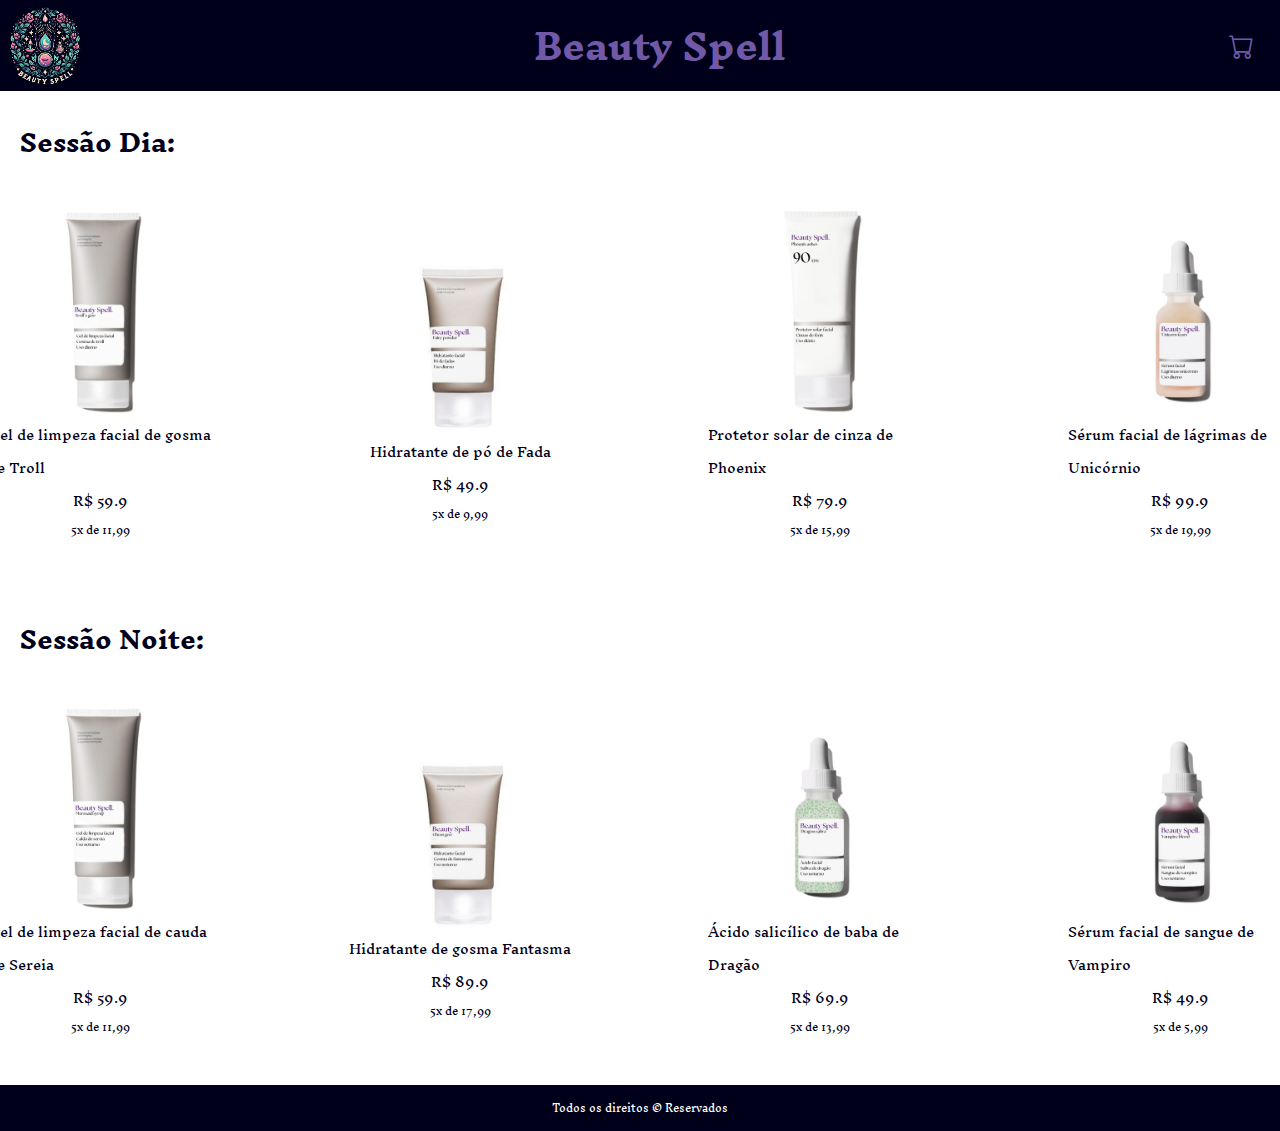
<file: index.html>
<!DOCTYPE html>
<html lang="pt">
<head>
    <meta charset="UTF-8">
    <meta name="viewport" content="width=device-width, initial-scale=1.0">
    <title>Beauty Spell</title>
    <link rel="preconnect" href="https://fonts.googleapis.com">
    <link rel="preconnect" href="https://fonts.gstatic.com" crossorigin>
    <link href="https://fonts.googleapis.com/css2?family=Inknut+Antiqua:wght@300;400;500;600;700;800;900&display=swap" rel="stylesheet">
    <link rel="icon" type="image/x-icon" href="./assets/logo.jpeg">
    <link rel="stylesheet" href="style.css">
    <link rel="stylesheet" href="https://cdn.jsdelivr.net/npm/bootstrap-icons@1.11.3/font/bootstrap-icons.min.css">
</head>
<body>
    <header>
        <img class="logo" src="./assets/logo.jpeg" alt="Logo da Beauty Spell">
        <h1 class="titulo">Beauty Spell</h1>
        <i class="bi bi-cart carrinho"></i>
    </header>

    <main>
        <section id="sessao-dia">
            <h2 class="t-s">Sessão Dia:</h2>
            <div id="boxDia" class="box"></div>
        </section>
        <section id="sessao-noite">
            <h2 class="t-s">Sessão Noite:</h2>
            <div id="boxNoite" class="box"></div>
        </section>
    </main>

    <footer>
        <p>Todos os direitos © Reservados</p>
    </footer>
    <script src="./script.js"></script>
</body>
</html>
</file>
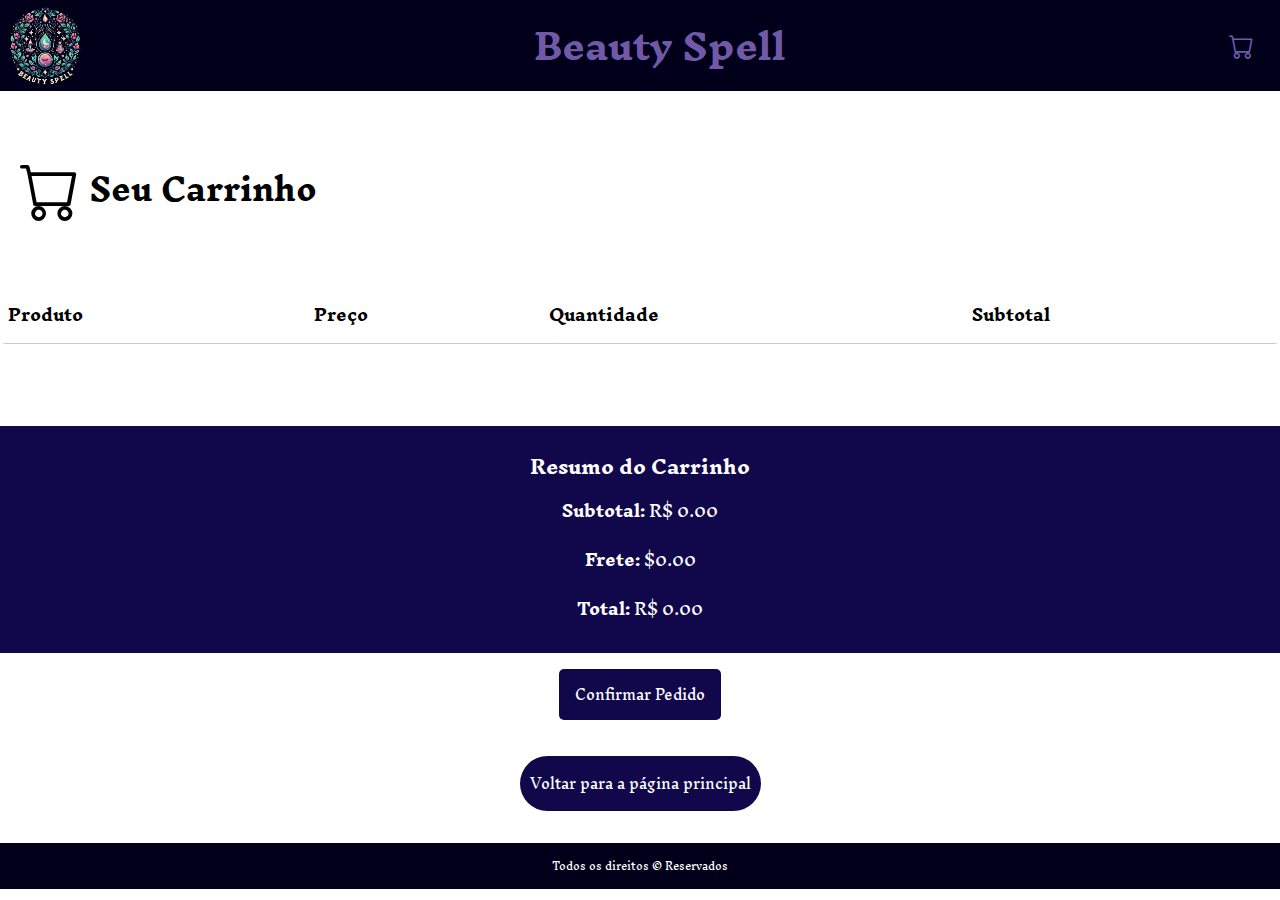
<file: carrinho.html>
<!DOCTYPE html>
<html lang="pt">
<head>
    <meta charset="UTF-8">
    <meta name="viewport" content="width=device-width, initial-scale=1.0">
    <title>Beauty Spell</title>
    <link rel="preconnect" href="https://fonts.googleapis.com">
<link rel="preconnect" href="https://fonts.gstatic.com" crossorigin>
<link href="https://fonts.googleapis.com/css2?family=Inknut+Antiqua:wght@300;400;500;600;700;800;900&display=swap" rel="stylesheet">
    <link rel="icon" type="image/x-icon" href="./assets/logo.jpeg">
    <link rel="stylesheet" href="style.css">
    <link rel="stylesheet" href="https://cdn.jsdelivr.net/npm/bootstrap-icons@1.11.3/font/bootstrap-icons.min.css">
</head>
<body>
    <header>
        <img class="logo" src="./assets/logo.jpeg" alt="Logo da Beauty Spell">
        <h1 class="titulo">Beauty Spell</h1>
        <i class="bi bi-cart carrinho"></i>
    </header>

    <main>
        <h2 class="t-carrinho">
            <i class="bi bi-cart"></i>
            Seu Carrinho
        </h2>

        <div class="containerCart">
            <table id="cart-table">
                <thead>
                    <tr>
                        <th>Produto</th>
                        <th>Preço</th>
                        <th>Quantidade</th>
                        <th>Subtotal</th>
                    </tr>
                </thead>
                <tbody></tbody>
            </table>
        </div>

        <section class="resumo">
            <div class="cart-summary">
                <h3>Resumo do Carrinho</h3>
                <div class="summary-item">
                    <span>Subtotal:</span>
                    <span id="subtotal">$0.00</span>
                </div>
                <div class="summary-item">
                    <span>Frete:</span>
                    <span id="shipping">$0.00</span>
                </div>
                <div class="summary-item">
                    <span>Total:</span>
                    <span id="total">$0.00</span>
                </div>
            </div>
            <button id="confirm-button">Confirmar Pedido</button>
        </section>

        <section class="voltar">
            <button id="back-button">Voltar para a página principal</button>
        </section>
    </main>

    <footer>
        <p>Todos os direitos © Reservados</p>
    </footer>
    <script src="./script.js"></script>
</body>
</html>
</file>
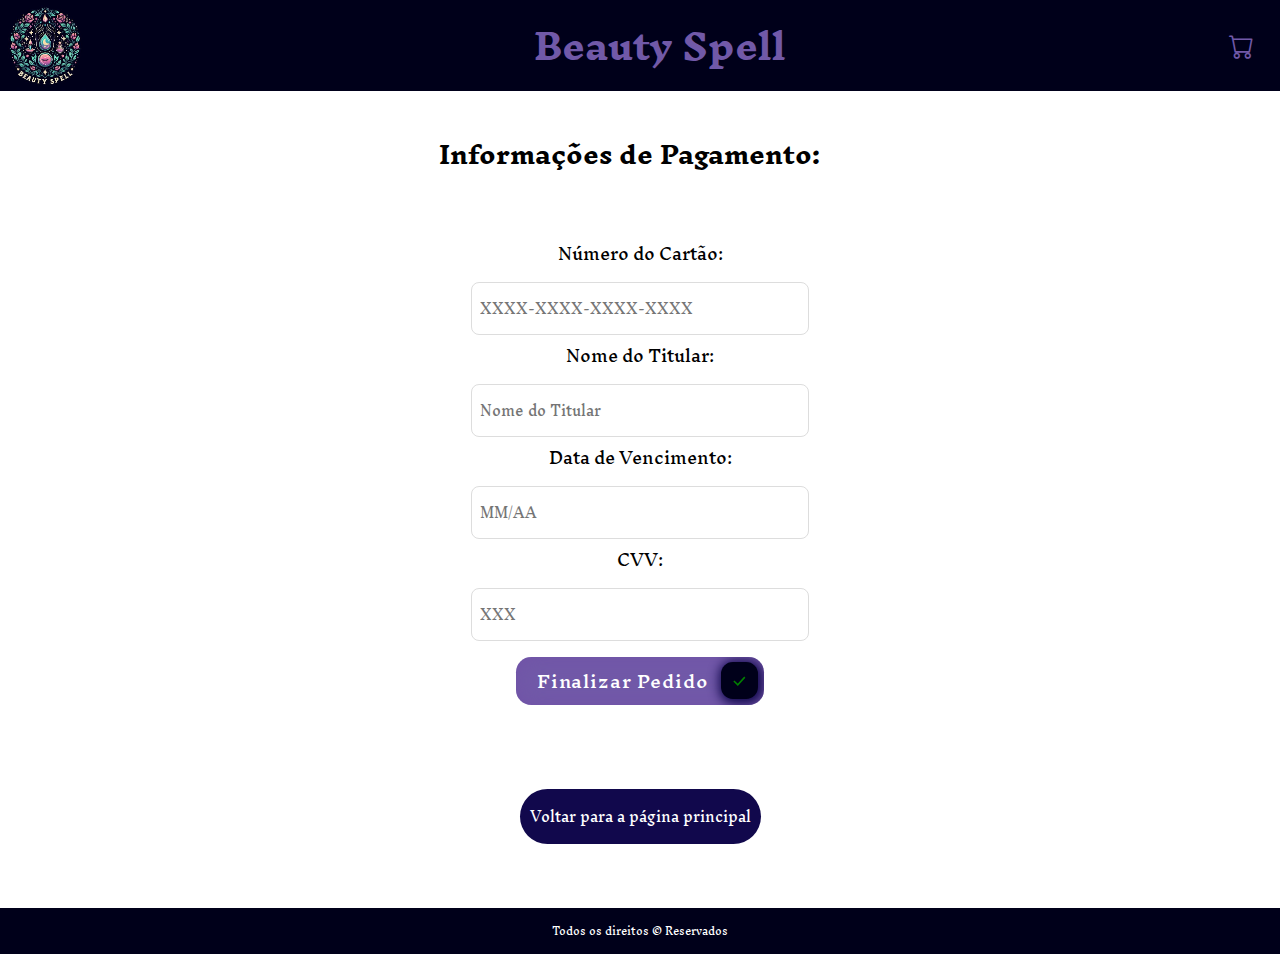
<file: checkout.html>
<!-- checkout.html -->
<!DOCTYPE html>
<html lang="pt">
<head>
    <meta charset="UTF-8">
    <meta name="viewport" content="width=device-width, initial-scale=1.0">
    <title>Beauty Spell - Checkout</title>
    <link rel="preconnect" href="https://fonts.googleapis.com">
    <link rel="preconnect" href="https://fonts.gstatic.com" crossorigin>
    <link href="https://fonts.googleapis.com/css2?family=Inknut+Antiqua:wght@300;400;500;600;700;800;900&display=swap" rel="stylesheet">
    <link rel="icon" type="image/x-icon" href="./assets/logo.jpeg">
    <link rel="stylesheet" href="style.css">
    <link rel="stylesheet" href="https://cdn.jsdelivr.net/npm/bootstrap-icons@1.11.3/font/bootstrap-icons.min.css">
</head>
<body>
    <header>
        <img class="logo" src="./assets/logo.jpeg" alt="Logo da Beauty Spell">
        <h1 class="titulo">Beauty Spell</h1>
        <i class="bi bi-cart carrinho"></i>
    </header>

    <main class="main">
        <section class="section">
            <h2 class="subtitle">Informações de Pagamento:</h2>
            <form>
                <label for="card-number">Número do Cartão:</label>
                <input type="text" id="card-number" placeholder="XXXX-XXXX-XXXX-XXXX">
                <label for="card-holder">Nome do Titular:</label>
                <input type="text" id="card-holder" placeholder="Nome do Titular">
                <label for="expiration-date">Data de Vencimento:</label>
                <input type="text" id="expiration-date" placeholder="MM/AA">
                <label for="cvv">CVV:</label>
                <input type="text" id="cvv" placeholder="XXX">
                <button id="finalizar-button" class="cssbuttons-io-button btn btn-primary">
                    Finalizar Pedido
                    <div class="icon">
                        <svg xmlns="http://www.w3.org/2000/svg" viewBox="0 0 24 24" width="24" height="24" fill="none" stroke="green" stroke-width="2">
                            <path d="M5 12l5 5L19 7"/>
                          </svg>
                    </div>
                  </button>
            </form>
        </section>

        <section class="voltar">
            <button id="back-button">Voltar para a página principal</button>
        </section>
    </main>

    <footer class="footer">
        <p>Todos os direitos © Reservados</p>
    </footer>
    <script src="./script.js"></script>
</body>
</html>
</file>
<file: style.css>
*{
    padding: 0;
    margin: 0;
    font-family: "Inknut Antiqua", serif;
}

/* Header */
header{
    display: flex;
    justify-content: space-between;
    align-items: center;
    background-color: #00001A;
}

.logo{
    height: 10vh;
}

.carrinho{
    font-size: 25px;
    color: #7159A8;
    margin-right: 2vw;
    cursor: pointer;
}

.titulo{
    font-size: 35px;
    color: #7159A8;
}

/* Footer */
footer{
    display: flex;
    align-items: center;
    justify-content: center;
    background-color: #00001A;
}

footer p{
    font-size: 10px;
    color: white;
    padding: 10px;
}

/* Index */

.t-s{
    color: #00001A;
    padding: 20px;
}

.produto{
    display: flex;
    flex-direction: column;
    justify-content: center;
    align-items: center;
}

.produto img{
    height: 25vh;
    border-radius: 5px;
}

.produto p{
    color: #00001A;
    font-size: 13px;
}

#parcela{
    font-size: 10px;
    margin-bottom: 5vh;
}

.box{
    display: flex;
    justify-content: center;
    gap: 15vh;
}

.produto a {
  text-decoration: none;
  color: inherit;
}

.produto {
  cursor: pointer;
}

/* Carrinho */

.t-carrinho{
    display: flex;
    align-items: center;
    padding: 20px;
    font-size: 30px;
}

.t-carrinho i{
    font-size: 60px;
    margin-right: 10px;
}

.containerCart {
    display: flex;
    width: 100%;
    border-radius: 5px;
    overflow: hidden;
  }

  #cart-table {
    width: 100%;
    border-collapse: collapse;
  }

  #cart-table th,
  #cart-table td {
    padding: 0.5rem;
    border-bottom: 1px solid #ccc;
  }

  #cart-table th {
    font-weight: bold;
    text-align: left;
  }

  .cart-summary {
    display: flex;
    flex-direction: column;
    align-items: center;
    background-color: #11084C;
    color: #fff;
    padding: 1rem;
    margin-top: 5.1rem;
    width: 97.9%;
  }

  .cart-summary h3 {
    margin: 0;
  }

  .summary-item {
    margin-bottom: 0.5rem;
  }

  .summary-item span:first-child {
    font-weight: bold;
  }

  #confirm-button {
    background-color: #11084C;
    color: #fff;
    border: none;
    padding: 0.5rem 1rem;
    border-radius: 5px;
    cursor: pointer;
    margin: 1rem 2rem;
  }

  .resumo{
    display: flex;
    flex-direction: column;
    align-items: center;
  }

  /* produtos */

  .produtoPrin{
    display: flex;
    margin: 10rem 0 2rem 5rem;
    align-items: center;
  }

  .produtoPrin div{
    display: flex;
    flex-direction: column;
    justify-content: center;
    align-items: center;
    margin-left: 20px;
  }

  .produtoPrin img{
    width: 30rem;
    border-radius: 5px;
  }

  .prinPro{
    display: flex;
    justify-content: space-between;
    align-items: center;
  }

  .buttonsPro{
    display: flex;
    flex-direction: column;
    margin-right: 10rem;
  }

  .buttonsPro button {
    display: flex;
    margin-top: 20px;
    gap: 30px;
    padding: 10px;
    background-color: #11084C;
    color: #fff;
    border: none;
    border-radius: 30rem;
    cursor: pointer;
  }

  .descricao{
    display: flex;
    text-align: justify;
    margin: 0 5rem 3rem;
  }

  #back-button{
    display: flex;
    margin-top: 20px;
    gap: 30px;
    padding: 10px;
    background-color: #11084C;
    color: #fff;
    border: none;
    border-radius: 30rem;
    cursor: pointer;
  }

  #back-button:hover{
    background-color: #7159A8;
  }

  .voltar{
    display: flex;
    justify-content: center;
    align-items: center;
    margin-bottom: 2rem;
  }


  /* checkout */

.title {
  font-size: 2rem;
  font-weight: bold;
}

.main {
  display: flex;
  flex-direction: column;
  align-items: center;
  padding: 2rem;
}

.section {
  margin-bottom: 2rem;
}

.subtitle {
  font-size: 1.5rem;
  font-weight: bold;
  margin-bottom: 1rem;
}

.order-summary {
  list-style: none;
  padding: 0;
  margin: 0;
}

.order-summary li {
  display: flex;
  justify-content: space-between;
  margin-bottom: 1rem;
}

.order-summary li span {
  font-size: 1rem;
}

form {
  display: flex;
  flex-direction: column;
  align-items: center;
  padding: 2rem;
}

label {
  font-size: 1rem;
  margin-bottom: 0.5rem;
}

input[type="text"] {
  padding: 0.5rem;
  border: 1px solid #ddd;
  border-radius: 0.5rem;
  width: 20rem;
}

.btn {
  background-color: #00001A;
  color: #fff;
  padding: 0.5rem 1rem;
  border: none;
  border-radius: 0.5rem;
  cursor: pointer;
  margin-top: 1rem;
}

.btn:hover {
  background-color: #7159A8;
}

.cssbuttons-io-button {
  background: #7159A8;
  color: white;
  font-family: inherit;
  padding: 0.35em;
  padding-left: 1.2em;
  font-size: 17px;
  font-weight: 500;
  border-radius: 0.9em;
  border: none;
  letter-spacing: 0.05em;
  display: flex;
  align-items: center;
  box-shadow: inset 0 0 1.6em -0.6em #714da6;
  overflow: hidden;
  position: relative;
  height: 2.8em;
  padding-right: 3.3em;
  cursor: pointer;
}

.cssbuttons-io-button .icon {
  background: #00001A;
  margin-left: 1em;
  position: absolute;
  display: flex;
  align-items: center;
  justify-content: center;
  height: 2.2em;
  width: 2.2em;
  border-radius: 0.7em;
  box-shadow: 0.1em 0.1em 0.6em 0.2em #11084C;
  right: 0.3em;
  transition: all 0.3s;
}

.cssbuttons-io-button:hover .icon {
  width: calc(100% - 0.6em);
}

.cssbuttons-io-button .icon svg {
  width: 1.1em;
  transition: transform 0.3s;
  color: #7159A8;
}

.cssbuttons-io-button:hover .icon svg {
  transform: translateX(0.1em);
}

.cssbuttons-io-button:active .icon {
  transform: scale(0.95);
}
</file>
